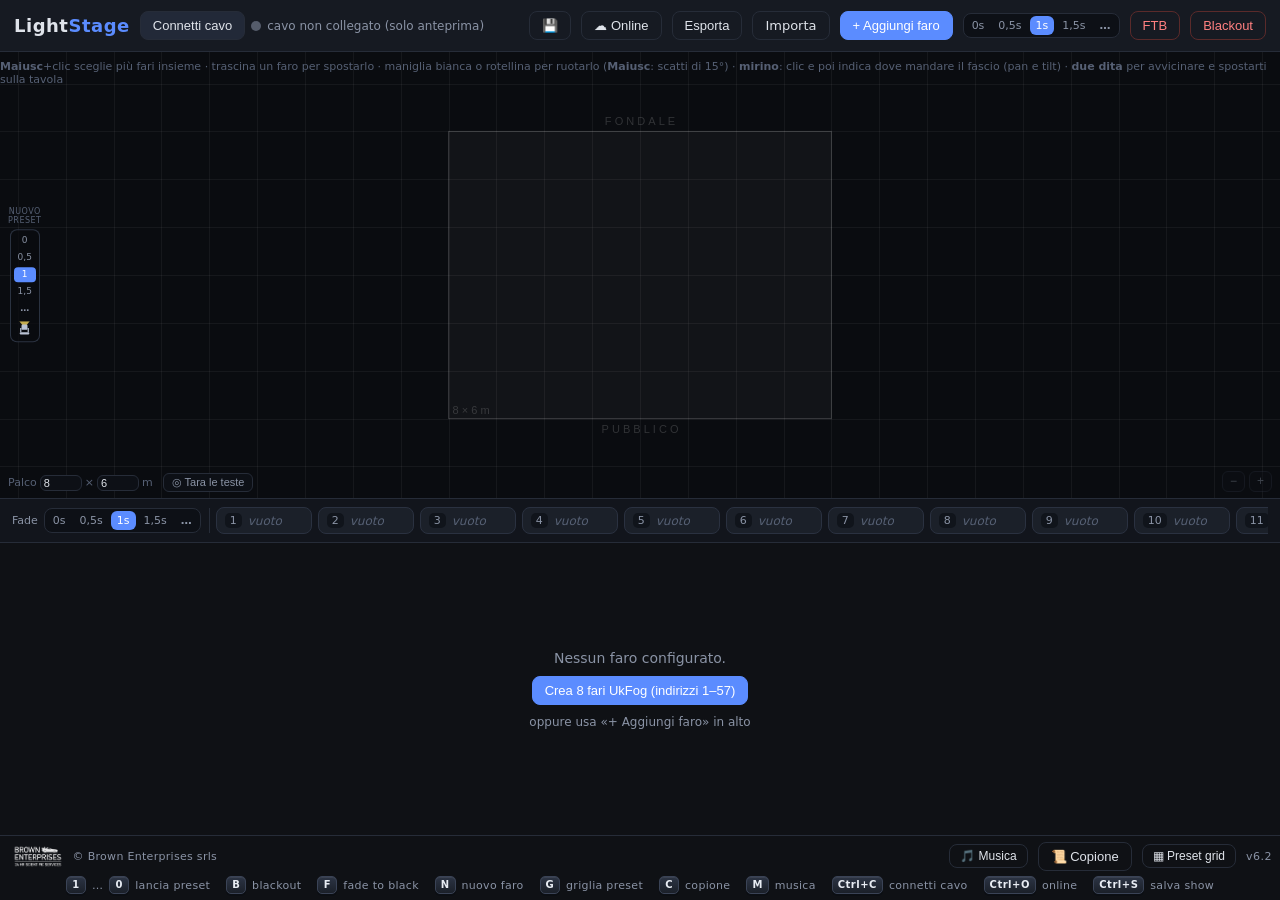
<file: index.html>
<!doctype html>
<html lang="it">
<head>
<meta charset="utf-8">
<title>LightStage</title>
<!-- il ?v= porta a un indirizzo diverso a ogni versione, così il browser
     non ripropone la pagina della versione precedente -->
<meta http-equiv="refresh" content="0; url=webapp/?v=6.2">
<meta http-equiv="cache-control" content="no-cache">
<link rel="canonical" href="webapp/">
<link rel="icon" href="data:image/svg+xml,%3Csvg xmlns='http://www.w3.org/2000/svg' viewBox='0 0 100 100'%3E%3Ctext y='0.9em' font-size='90'%3E%F0%9F%92%A1%3C/text%3E%3C/svg%3E">
</head>
<body style="background:#0f1115;color:#dfe3ea;font-family:sans-serif;display:flex;align-items:center;justify-content:center;height:100vh;margin:0">
<p>Apertura di LightStage&hellip; <a href="webapp/?v=6.2" style="color:#5b8cff">clicca qui se non succede niente</a>.</p>
<script>location.replace('webapp/?v=6.2');</script>
</body>
</html>
</file>
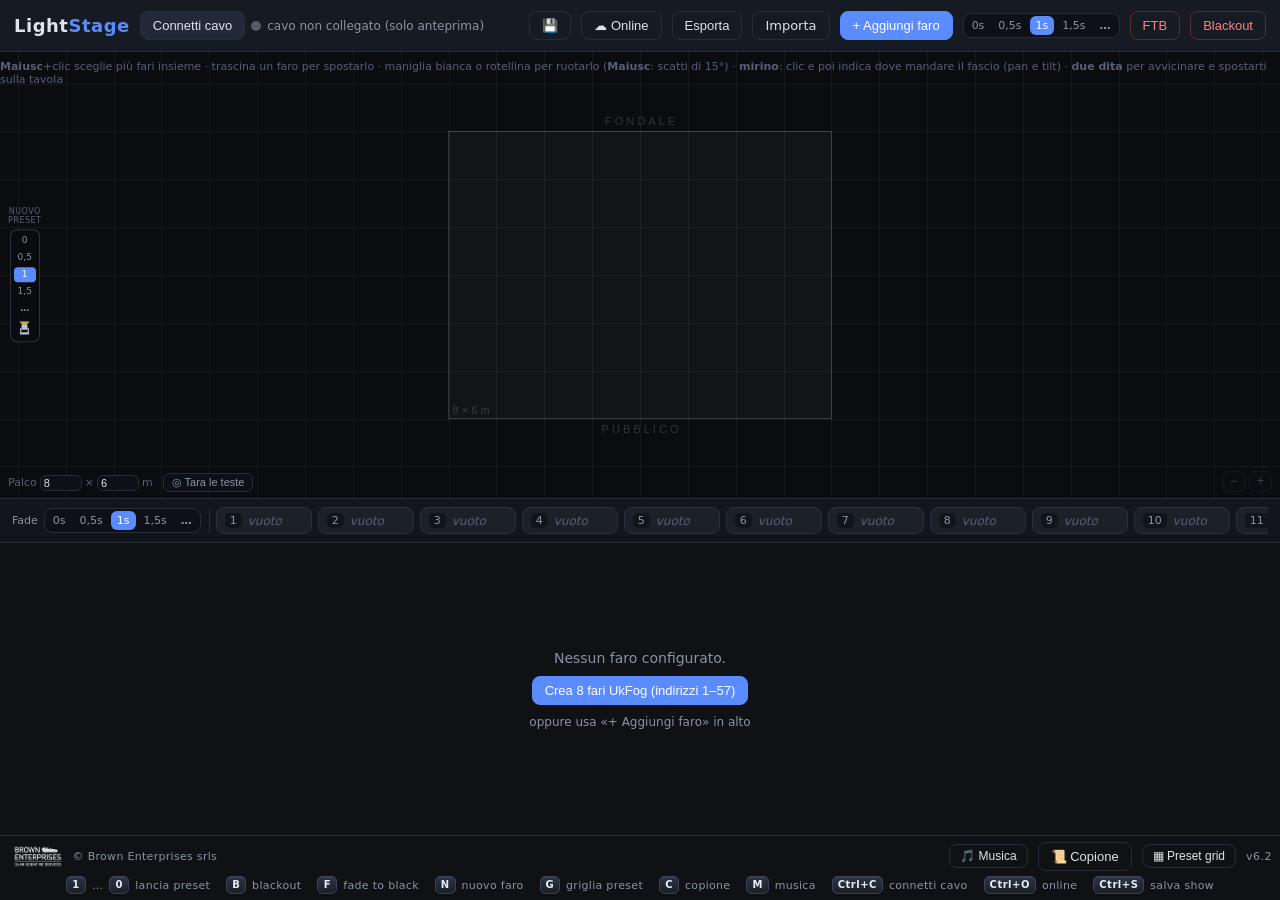
<file: webapp/index.html>
<!doctype html>
<html lang="it">
<head>
<meta charset="utf-8">
<title>LightStage</title>
<meta name="viewport" content="width=device-width, initial-scale=1">
<meta http-equiv="cache-control" content="no-cache">
<link rel="icon" href="data:image/svg+xml,%3Csvg xmlns='http://www.w3.org/2000/svg' viewBox='0 0 100 100'%3E%3Ctext y='0.9em' font-size='90'%3E%F0%9F%92%A1%3C/text%3E%3C/svg%3E">
<!-- il ?v= serve a non far riusare al browser i file della versione precedente -->
<link rel="stylesheet" href="../static/style.css?v=6.2">
</head>
<body>

<header id="topbar">
  <div class="brand">Light<span>Stage</span></div>
  <div class="dmx-box">
    <select id="port-select" class="hidden"></select>
    <button id="btn-refresh-ports" class="btn ghost hidden">&#8635;</button>
    <button id="btn-connect" class="btn">Connetti cavo</button>
    <span id="dmx-dot" class="status-dot"></span>
    <span id="dmx-label" class="dmx-label">cavo non collegato</span>
  </div>
  <div class="spacer"></div>
  <button id="btn-save" class="btn ghost" title="Salva il setup online (Cmd/Ctrl+S)">&#128190;</button>
  <button id="btn-cloud" class="btn ghost" title="Salva e carica gli show online con un codice">&#9729; Online</button>
  <button id="btn-export" class="btn ghost" title="Scarica fari e preset in un file da portare su un altro computer">Esporta</button>
  <label class="btn ghost" for="import-file" title="Carica un file esportato da un altro computer">Importa</label>
  <input id="import-file" type="file" accept="application/json,.json" hidden>
  <button id="btn-network" class="btn ghost hidden">&#128241; In rete</button>
  <button id="btn-add" class="btn primary">+ Aggiungi faro</button>
  <span id="ftb-time" class="fade-group" title="Durata della dissolvenza FTB">
    <button type="button" data-value="0">0s</button>
        <button type="button" data-value="0.5">0,5s</button>
    <button type="button" data-value="1" class="sel">1s</button>
    <button type="button" data-value="1.5">1,5s</button>
  </span>
  <button id="btn-ftb" class="btn danger-ghost js-ftb" title="Fade to black: spegne tutte le luci gradualmente (tasto F)">FTB</button>
  <button id="btn-blackout" class="btn danger-ghost js-blackout" title="Spegne tutto all'istante (tasto B)">Blackout</button>
</header>

<section id="stage-panel">
  <canvas id="stage"></canvas>
  <div id="stage-ctl" title="Impostazioni del prossimo preset che salvi">
    <span class="pc-lbl">nuovo<br>preset</span>
  </div>
  <div id="stage-geo">
    <label title="Misure vere del palco, in metri: da qui LightStage ricava di quanto inclinare le teste">Palco
      <input id="geo-w" type="number" min="1" max="60" step="0.5" value="8"><span>&times;</span><input id="geo-d" type="number" min="1" max="60" step="0.5" value="6"><span>m</span>
    </label>
    <button id="btn-tara" type="button" title="Taratura: punta le teste sui quattro angoli del palco e LightStage impara da sola dove sono, quanto sono alte e come girano">&#9678; Tara le teste</button>
  </div>
  <div id="tara-bar" class="hidden">
    <span id="tara-testo"></span>
    <button id="tara-salva" class="btn primary" type="button">Segna l&rsquo;angolo</button>
    <button id="tara-indietro" class="btn ghost hidden" type="button">Rifai il precedente</button>
    <button id="tara-esci" class="btn ghost" type="button">Annulla</button>
  </div>
  <div id="multi-hint" class="hidden"></div>
  <div id="stage-hint"><b>Maiusc</b>+clic sceglie pi&ugrave; fari insieme &middot; trascina un faro per spostarlo &middot; maniglia bianca o rotellina per ruotarlo (<b>Maiusc</b>: scatti di 15&deg;) &middot; <b>mirino</b>: clic e poi indica dove mandare il fascio (pan e tilt) &middot; <b>due dita</b> per avvicinare e spostarti sulla tavola</div>
  <div id="stage-zoom" title="Due dita sul trackpad avvicinano la tavola, trascinare il fondo la sposta; «tutto» inquadra palco e fari insieme">
    <button id="zoom-out" type="button" title="Allontana">&minus;</button>
    <span id="zoom-val">100%</span>
    <button id="zoom-in" type="button" title="Avvicina">+</button>
    <button id="zoom-reset" type="button" title="Torna a vedere tutto il palco">tutto</button>
  </div>
</section>

<section id="presets-bar">
  <div class="fade-box">
    Fade
    <span id="preset-fade" class="fade-group"
          title="Dissolvenza tra un preset e l'altro (riclicca per toglierla)">
      <button type="button" data-value="0">0s</button>
        <button type="button" data-value="0.5">0,5s</button>
      <button type="button" data-value="1" class="sel">1s</button>
      <button type="button" data-value="1.5">1,5s</button>
    </span>
  </div>
  <div id="presets-slots"></div>
</section>

<section id="faders-panel">
  <div id="fixtures-row"></div>
  <div id="empty-state" class="hidden">
    <p>Nessun faro configurato.</p>
    <button id="btn-setup8" class="btn primary">Crea 8 fari UkFog (indirizzi 1&ndash;57)</button>
    <p class="small">oppure usa &laquo;+ Aggiungi faro&raquo; in alto</p>
  </div>
</section>

<footer id="credits">
  <div class="credits-left">
    <a href="https://www.brownenterprises.it/" target="_blank" rel="noopener"
       title="Vai al sito di Brown Enterprises srls">
      <img src="../static/logo/brown-enterprises-bianco.png" alt="Brown Enterprises srls" onerror="this.style.display='none'">
      <span>&copy; Brown Enterprises srls</span>
    </a>
  </div>
  <div class="credits-keys">
    <span class="key-item"><kbd>1</kbd>&hellip;<kbd>0</kbd><em>lancia preset</em></span>
    <span class="key-item"><kbd>B</kbd><em>blackout</em></span>
    <span class="key-item"><kbd>F</kbd><em>fade to black</em></span>
    <span class="key-item"><kbd>N</kbd><em>nuovo faro</em></span>
    <span class="key-item"><kbd>G</kbd><em>griglia preset</em></span>
    <span class="key-item"><kbd>C</kbd><em>copione</em></span>
    <span class="key-item"><kbd class="mod">&#8984;C</kbd><em>connetti cavo</em></span>
    <span class="key-item"><kbd class="mod">&#8984;O</kbd><em>online</em></span>
    <span class="key-item"><kbd class="mod">&#8984;S</kbd><em>salva show</em></span>
  </div>
  <div class="credits-right">
    <button id="btn-copione" class="btn ghost" title="Copione con PDF e timeline (tasto C)">&#128220; Copione</button>
    <button id="btn-grid" class="btn ghost" title="Tutti i 100 preset con anteprima (tasto G)">&#9638; Preset grid</button>
    <span id="app-version"></span>
  </div>
</footer>

<!-- schermata: griglia dei preset -->
<section id="preset-grid" class="hidden">
  <header>
    <h2>Preset grid</h2>
    <button id="btn-loop" class="btn ghost" title="Manda in onda a ripetizione le scene di un intervallo">&#128257; Loop</button>
    <div class="spacer"></div>
    <div class="fade-box">
      Preset
      <span id="preset-fade-grid" class="fade-group"
            title="Dissolvenza tra un preset e l'altro (riclicca per toglierla)">
        <button type="button" data-value="0">0s</button>
        <button type="button" data-value="0.5">0,5s</button>
        <button type="button" data-value="1" class="sel">1s</button>
        <button type="button" data-value="1.5">1,5s</button>
      </span>
    </div>
    <div class="fade-box">
      FTB
      <span id="ftb-time-grid" class="fade-group" title="Durata della dissolvenza FTB">
      <button type="button" data-value="0">0s</button>
        <button type="button" data-value="0.5">0,5s</button>
      <button type="button" data-value="1" class="sel">1s</button>
        <button type="button" data-value="1.5">1,5s</button>
      </span>
    </div>
    <button class="btn danger-ghost js-ftb" title="Fade to black: spegne tutte le luci gradualmente (tasto F)">FTB</button>
    <button class="btn danger-ghost js-blackout" title="Spegne tutto all'istante (tasto B)">Blackout</button>
    <button id="btn-grid-close" class="btn">Chiudi</button>
  </header>
  <div id="preset-grid-cells"></div>
  <footer id="grid-legend">
    <span><i class="dot live"></i>in onda</span>
    <span><i class="dot armed"></i>preparato</span>
    <span><i class="dot held"></i>in onda, luci gi&ugrave;</span>
    <span class="key-item"><kbd>clic</kbd><em>prepara il preset</em></span>
    <span class="key-item key-space"><kbd>spazio</kbd><em>manda in onda</em></span>
    <span class="key-item"><kbd>clic</kbd><em>su uno vuoto: salva le luci attuali</em></span>
    <span class="key-item"><kbd>&#128190;</kbd><em>sovrascrivi</em></span>
    <span class="key-item"><kbd>&#10005;</kbd><em>svuota</em></span>
    <span class="key-item"><kbd>&#9201;</kbd><em>tempo in onda</em></span>
    <span class="key-item"><kbd>B</kbd><em>blackout</em></span>
    <span class="key-item"><kbd>F</kbd><em>fade to black</em></span>
    <span class="key-item"><kbd>Esc</kbd><em>chiudi</em></span>
    <button class="btn go-touch js-go" title="Manda in onda il preset pronto">&#9654; GO</button>
    <span class="foot-nav">
      <button id="btn-grid-to-main" class="btn ghost" title="Torna ai fader e all'anteprima del palco">&#8592; Principale</button>
      <button id="btn-grid-to-copione" class="btn ghost" title="Copione con PDF e timeline (tasto C)">&#128220; Copione</button>
      <span id="app-version-grid"></span>
    </span>
  </footer>
</section>

<!-- schermata: copione con PDF e timeline -->
<section id="copione" class="hidden">
  <header>
    <h2>Copione</h2>
    <select id="copione-select" title="Progetto"></select>
    <button id="btn-copione-new" class="btn ghost">+ Progetto</button>
    <button id="btn-copione-rename" class="btn ghost" title="Rinomina il progetto">&#9998;</button>
    <button id="btn-copione-del" class="btn ghost" title="Elimina il progetto">&#10005;</button>
    <label class="btn ghost" for="copione-pdf" title="Carica il PDF del copione">&#128196; PDF</label>
    <input id="copione-pdf" type="file" accept="application/pdf" hidden>
    <div class="spacer"></div>
    <div class="fade-box">
      Preset
      <span id="preset-fade-copione" class="fade-group"
            title="Dissolvenza tra un preset e l'altro (riclicca per toglierla)">
        <button type="button" data-value="0">0s</button>
        <button type="button" data-value="0.5">0,5s</button>
        <button type="button" data-value="1" class="sel">1s</button>
        <button type="button" data-value="1.5">1,5s</button>
      </span>
    </div>
    <div class="fade-box">
      FTB
      <span id="ftb-time-copione" class="fade-group" title="Durata della dissolvenza FTB">
        <button type="button" data-value="0">0s</button>
        <button type="button" data-value="0.5">0,5s</button>
        <button type="button" data-value="1" class="sel">1s</button>
        <button type="button" data-value="1.5">1,5s</button>
      </span>
    </div>
    <button class="btn danger-ghost js-ftb" title="Fade to black: spegne tutte le luci gradualmente (tasto F)">FTB</button>
    <button class="btn danger-ghost js-blackout" title="Spegne tutto all'istante (tasto B)">Blackout</button>
    <button id="btn-copione-close" class="btn">Chiudi</button>
  </header>

  <div id="copione-scroll">
    <div id="copione-inner">
      <div id="copione-timeline" title="Clic sulla linea per inserire un preset">
        <div class="tl-line"></div>
        <div id="copione-cues"></div>
      </div>
      <div id="copione-pages">
        <div id="copione-vuoto" class="small">
          Nessun PDF caricato. Usa <b>&#128196; PDF</b> qui sopra per aprire il copione.
        </div>
      </div>
    </div>
  </div>

  <footer id="copione-foot">
    <div class="cue-box live" id="copione-live-box">
      <canvas class="cue-thumb" id="copione-live-thumb"></canvas>
      <div class="cue-txt"><span class="lbl" id="copione-live-label">IN ONDA</span><span id="copione-live-name">&mdash;</span></div>
    </div>
    <div class="cue-box armed hidden" id="copione-armed-box">
      <canvas class="cue-thumb" id="copione-armed-thumb"></canvas>
      <div class="cue-txt"><span class="lbl">PRONTO</span><span id="copione-armed-name"></span></div>
    </div>
    <div class="spacer"></div>
    <span class="key-item"><kbd>clic</kbd><em>sulla linea: inserisci preset</em></span>
    <span class="key-item"><kbd>clic</kbd><em>su un preset: prepara</em></span>
    <span class="key-item"><kbd>trascina</kbd><em>sposta il preset</em></span>
    <span class="key-item key-space"><kbd>spazio</kbd><em>manda in onda</em></span>
    <span class="key-item"><kbd>B</kbd><em>blackout</em></span>
    <span class="key-item"><kbd>F</kbd><em>fade to black</em></span>
    <span class="key-item"><kbd>Esc</kbd><em>chiudi</em></span>
    <button class="btn go-touch js-go" title="Manda in onda il preset pronto">&#9654; GO</button>
    <span class="foot-nav">
      <button id="btn-copione-to-main" class="btn ghost" title="Torna ai fader e all'anteprima del palco">&#8592; Principale</button>
      <button id="btn-copione-to-grid" class="btn ghost" title="Tutti i 100 preset con anteprima (tasto G)">&#9638; Preset grid</button>
      <span id="app-version-copione"></span>
    </span>
  </footer>
</section>

<!-- modale: scelta del preset da inserire nel copione -->
<div id="modal-pick" class="modal hidden">
  <div class="modal-card">
    <h2>Quale preset?</h2>
    <p class="small">Scegli il preset da inserire in questo punto del copione.</p>
    <div id="pick-list"></div>
    <div class="modal-actions">
      <button class="btn ghost modal-close">Annulla</button>
    </div>
  </div>
</div>

<!-- modale: duplica un preset in un altro spazio -->
<!-- modale: esito della taratura sui quattro angoli -->
<div id="modal-tara" class="modal hidden">
  <div class="modal-card wide">
    <h2>Taratura del palco</h2>
    <p class="small" id="tara-intro"></p>
    <div id="tara-esiti"></div>
    <div class="modal-actions">
      <button class="btn ghost modal-close" type="button">Annulla</button>
      <button id="tara-rifai" class="btn ghost" type="button">Rifai la taratura</button>
      <button id="tara-applica" class="btn primary" type="button">Applica</button>
    </div>
  </div>
</div>

<div id="modal-dup" class="modal hidden">
  <div class="modal-card">
    <h2>Duplica preset</h2>
    <p class="small" id="dup-from"></p>
    <label>Nome della copia
      <input id="dup-name" type="text" maxlength="24">
    </label>
    <label>In quale spazio
      <input id="dup-slot" type="number" min="1" max="100">
    </label>
    <p class="small" id="dup-warn"></p>
    <div class="modal-actions">
      <button class="btn ghost modal-close">Annulla</button>
      <button id="btn-dup-confirm" class="btn primary">Duplica</button>
    </div>
  </div>
</div>

<!-- modale: aggiungi faro -->
<div id="modal-add" class="modal hidden">
  <div class="modal-card">
    <h2>Nuovo faro</h2>
    <label>Nome
      <input id="add-name" type="text" maxlength="24">
    </label>
    <label>Indirizzo DMX
      <input id="add-address" type="number" min="1" max="505">
    </label>
    <label>Numero di canali
      <select id="add-count">
        <option value="1">1 canale (solo dimmer)</option>
        <option value="8">8 canali</option>
        <option value="16">16 canali</option>
      </select>
    </label>
    <label>Canali
      <select id="add-copy"></select>
    </label>
    <div id="add-channels-box" class="hidden">
      <p class="small">Imposta i canali del nuovo set:</p>
      <div id="add-channels-rows"></div>
    </div>
    <div class="modal-actions">
      <button class="btn ghost modal-close">Annulla</button>
      <button id="btn-add-confirm" class="btn primary">Aggiungi</button>
    </div>
  </div>
</div>

<!-- modale: configurazione canali -->
<div id="modal-channels" class="modal hidden">
  <div class="modal-card">
    <h2 id="channels-title">Canali</h2>
    <p class="small">Nomi e ruoli dei canali di questo faro. Il ruolo serve
    all'anteprima per il colore del fascio e al selettore colore per sapere
    quali fader pilotare; l'uscita DMX non cambia.</p>
    <div id="channels-rows"></div>
    <div class="modal-actions">
      <button class="btn ghost modal-close">Annulla</button>
      <button id="btn-channels-save-all" class="btn ghost">Salva per tutti i fari</button>
      <button id="btn-channels-save" class="btn primary">Salva per questo faro</button>
    </div>
  </div>
</div>

<!-- modale: show online via foglio Google -->
<div id="modal-cloud" class="modal hidden">
  <div class="modal-card">
    <h2>Show online (foglio Google)</h2>
    <p class="small">Salva lo show su un tuo foglio Google e ricaricalo
    ovunque con un codice. Serve una configurazione una tantum:
    <a href="https://github.com/fosforoscienza/Lightstage/blob/claude/ukfog-light-control-software-bcle44/webapp/apps-script/ISTRUZIONI.md"
       target="_blank" rel="noopener" style="color:#5b8cff">istruzioni (5 minuti)</a>.</p>
    <label>URL dello script (finisce con /exec)
      <input id="cloud-url" type="text" placeholder="https://script.google.com/macros/s/.../exec">
    </label>
    <label>Nome del salvataggio (vuoto = codice automatico)
      <input id="cloud-name" type="text" placeholder="es. concerto sagra 2026" maxlength="40">
    </label>
    <div class="modal-actions" style="justify-content:flex-start">
      <button id="btn-cloud-save" class="btn primary">Salva online</button>
    </div>
    <hr style="border:none;border-top:1px solid #262c38">
    <div class="modal-actions" style="justify-content:flex-start">
      <button id="btn-cloud-list" class="btn ghost">&#128203; Elenco salvataggi</button>
    </div>
    <div id="cloud-list" class="hidden"></div>
    <label>Carica da nome o codice
      <input id="cloud-code" type="text" placeholder="concerto sagra 2026 oppure K7TQ-M2XP" maxlength="40">
    </label>
    <div class="modal-actions">
      <button class="btn ghost modal-close">Chiudi</button>
      <button id="btn-cloud-load" class="btn primary">Carica</button>
    </div>
  </div>
</div>

<script src="local-backend.js?v=6.2"></script>
<script src="../static/app.js?v=6.2"></script>
<script src="../static/copione.js?v=6.2"></script>
<script src="../static/audio.js?v=6.2"></script>
</body>
</html>
</file>
<file: static/style.css>
* { box-sizing: border-box; margin: 0; padding: 0; }

:root {
  --bg: #0f1115;
  --panel: #161a22;
  --panel-2: #12151c;
  --border: #262c38;
  --text: #dfe3ea;
  --text-dim: #8a93a5;
  --accent: #5b8cff;
  --danger: #ff5252;
  --held: #e6b83e;   /* in onda ma con le luci giù */
}

html, body {
  height: 100%;
  background: var(--bg);
  color: var(--text);
  font-family: "Segoe UI", system-ui, -apple-system, sans-serif;
  font-size: 14px;
  overflow: hidden;
}

body {
  display: flex;
  flex-direction: column;
  touch-action: manipulation;   /* niente zoom col doppio tocco durante lo show */
  -webkit-text-size-adjust: 100%;
}

.hidden { display: none !important; }
.small { font-size: 12px; color: var(--text-dim); }
.small.warn { color: #e0b341; }

/* ---------------------------------------------------------------- topbar */
#topbar {
  display: flex;
  align-items: center;
  gap: 10px;
  height: 52px;
  padding: 0 14px;
  background: var(--panel);
  border-bottom: 1px solid var(--border);
  flex: 0 0 auto;
}
.brand { font-size: 18px; font-weight: 700; letter-spacing: 0.5px; }
.brand span { color: var(--accent); }
.spacer { flex: 1; }

.btn {
  background: #222938;
  border: 1px solid var(--border);
  color: var(--text);
  padding: 6px 12px;
  border-radius: 8px;
  cursor: pointer;
  font-size: 13px;
  white-space: nowrap;
}
.btn:hover { background: #2a3245; }
.btn.primary { background: var(--accent); border-color: var(--accent); color: #fff; }
.btn.primary:hover { background: #6d99ff; }
.btn.ghost { background: transparent; }
.btn.ghost:hover { background: #222938; }
.btn.danger-ghost { background: transparent; border-color: #5a2a2a; color: #ff8080; }
.btn.danger-ghost:hover { background: #3a1d1d; }
.btn.danger-ghost.on {
  background: var(--danger);
  border-color: var(--danger);
  color: #fff;
  animation: blink 1s steps(2) infinite;
}
@keyframes blink { 50% { opacity: 0.6; } }

.fade-group {
  display: inline-flex;
  gap: 2px;
  background: #0d1016;
  border: 1px solid var(--border);
  border-radius: 8px;
  padding: 2px;
}
.fade-group button {
  background: transparent;
  border: none;
  color: var(--text-dim);
  font: inherit;
  font-size: 11px;
  padding: 3px 6px;
  border-radius: 6px;
  cursor: pointer;
}
.fade-group button:hover { background: #222938; color: var(--text); }
.fade-group button.sel {
  background: var(--accent);
  color: #fff;
}

.dmx-box { display: flex; align-items: center; gap: 6px; }
.dmx-box select {
  background: #0d1016;
  color: var(--text);
  border: 1px solid var(--border);
  border-radius: 8px;
  padding: 6px 8px;
  max-width: 240px;
  font-size: 12px;
}
.status-dot {
  width: 10px; height: 10px;
  border-radius: 50%;
  background: #555c6b;
  display: inline-block;
}
.status-dot.ok { background: #4cd964; box-shadow: 0 0 8px #4cd964; }
.status-dot.err { background: var(--danger); box-shadow: 0 0 8px var(--danger); }
.dmx-label { font-size: 12px; color: var(--text-dim); max-width: 260px;
  overflow: hidden; text-overflow: ellipsis; white-space: nowrap; }

/* ----------------------------------------------------------------- palco */
#stage-panel {
  position: relative;
  flex: 1 1 auto;
  min-height: 180px;
  background: #0a0c10;
}
#stage {
  position: absolute;
  inset: 0;
  width: 100%;
  height: 100%;
  display: block;
  touch-action: none;   /* su iPad trascinare un faro non fa scorrere la pagina */
}
#stage-hint {
  position: absolute;
  right: 10px; top: 8px;
  font-size: 11px;
  color: #566074;
  pointer-events: none;
}
/* quanto è avvicinata la mappa: i pulsanti ci sono sempre, la percentuale e
   il "tutto" compaiono solo quando c'è qualcosa a cui tornare */
#stage-zoom {
  position: absolute;
  right: 8px; bottom: 6px;
  display: flex;
  align-items: center;
  gap: 4px;
  font-size: 11px;
  color: #566074;
  z-index: 2;
  opacity: 0.4;
  transition: opacity 0.15s;
}
#stage-panel:hover #stage-zoom,
#stage-zoom.vicino { opacity: 1; }
#stage-zoom button {
  background: #0d1016;
  border: 1px solid var(--border);
  color: var(--text-dim);
  border-radius: 6px;
  padding: 1px 7px;
  font-size: 12px;
  line-height: 1.4;
  cursor: pointer;
}
#stage-zoom button:hover { border-color: var(--accent); color: var(--text); }
#zoom-val {
  min-width: 34px;
  text-align: center;
  font-variant-numeric: tabular-nums;
}
#zoom-val, #zoom-reset { display: none; }
#stage-zoom.vicino #zoom-val { display: inline-block; }
#stage-zoom.vicino #zoom-reset { display: inline-block; }
/* misure vere del palco: da qui esce il tilt delle teste */
#stage-geo {
  position: absolute;
  left: 8px; bottom: 6px;
  display: flex;
  align-items: center;
  gap: 10px;
  font-size: 11px;
  color: #566074;
  z-index: 2;
}
#stage-geo label { display: flex; align-items: center; gap: 3px; }
#stage-geo input, #stage-geo select {
  background: #0d1016;
  border: 1px solid var(--border);
  color: var(--text);
  border-radius: 6px;
  padding: 1px 3px;
  font-size: 11px;
}
#stage-geo input { width: 42px; }
#stage-geo button {
  background: #0d1016;
  border: 1px solid var(--border);
  color: var(--text-dim);
  border-radius: 6px;
  padding: 2px 8px;
  font-size: 11px;
  cursor: pointer;
}
#stage-geo button:hover { border-color: var(--accent); color: var(--text); }

/* la guida passo passo mentre si tarano le teste sui quattro angoli */
#tara-bar {
  position: absolute;
  left: 50%; top: 26px;
  transform: translateX(-50%);
  display: flex;
  align-items: center;
  gap: 8px;
  padding: 7px 12px;
  border-radius: 10px;
  background: rgba(16, 20, 27, 0.95);
  border: 1px solid var(--held);
  color: #cfd8ea;
  font-size: 12px;
  white-space: nowrap;
  z-index: 5;
}
#tara-bar .btn { padding: 5px 10px; font-size: 12px; }
#tara-bar.hidden { display: none; }

.modal-card.wide { width: 520px; }
.tara-riga {
  flex-direction: row !important;
  align-items: flex-start;
  gap: 8px;
  font-size: 12px;
  color: var(--text);
  line-height: 1.45;
  padding: 5px 0;
  border-bottom: 1px solid var(--border);
}
.tara-riga input { margin-top: 2px; flex: 0 0 auto; }
.tara-riga.male { color: var(--held); }
#stage-geo input::-webkit-outer-spin-button,
#stage-geo input::-webkit-inner-spin-button { margin-left: 0; }

/* quanti fari si stanno muovendo insieme */
#multi-hint {
  position: absolute;
  left: 50%;
  top: 30px;   /* sotto la riga dei suggerimenti */
  transform: translateX(-50%);
  padding: 3px 10px;
  border-radius: 8px;
  background: rgba(16, 20, 27, 0.9);
  border: 1px solid var(--accent);
  color: #cfd8ea;
  font-size: 11px;
  white-space: nowrap;
  pointer-events: none;
  z-index: 3;
}
#multi-hint.warn { border-color: var(--held); color: var(--held); }

/* --------------------------------------------------------------- preset */
#presets-bar {
  display: flex;
  align-items: center;
  gap: 6px;
  padding: 8px 12px;
  background: var(--panel-2);
  border-top: 1px solid var(--border);
  border-bottom: 1px solid var(--border);
  flex: 0 0 auto;
}
.fade-box {
  display: flex;
  align-items: center;
  gap: 6px;
  font-size: 11px;
  color: var(--text-dim);
  flex: 0 0 auto;
  padding-right: 8px;
  border-right: 1px solid var(--border);
}
#presets-slots {
  display: flex;
  gap: 6px;
  overflow-x: auto;
  flex: 1;
}
.preset {
  display: flex;
  align-items: center;
  gap: 6px;
  padding: 5px 8px;
  background: #1b2029;
  border: 1px solid #2a3140;
  border-radius: 8px;
  cursor: pointer;
  user-select: none;
  min-width: 96px;
  flex: 0 0 auto;
}
.preset:hover { background: #232a37; }
.preset .num {
  font-size: 11px;
  color: var(--text-dim);
  background: #10141b;
  border-radius: 5px;
  padding: 1px 5px;
}
.preset .pname {
  font-size: 12px;
  max-width: 110px;
  overflow: hidden; text-overflow: ellipsis; white-space: nowrap;
}
.preset.empty .pname { color: #566074; font-style: italic; }
.preset.active { border-color: var(--accent); box-shadow: 0 0 0 1px var(--accent); }
.preset.held {
  border-color: var(--held);
  box-shadow: 0 0 0 1px var(--held);
  animation: heldBlink 1.1s steps(2, end) infinite;
}
.preset .p-actions { display: none; gap: 2px; }
.preset:hover .p-actions { display: flex; }
.preset .p-actions button {
  background: none; border: none; cursor: pointer;
  color: var(--text-dim); font-size: 12px; padding: 1px 3px; border-radius: 4px;
}
.preset .p-actions button:hover { color: #fff; background: #333c4d; }

/* ---------------------------------------------------------------- fader */
#faders-panel {
  flex: 0 0 292px;
  background: var(--bg);
  overflow-x: auto;
  overflow-y: hidden;
}
#fixtures-row {
  display: flex;
  gap: 10px;
  padding: 10px 12px;
  height: 100%;
}
#empty-state {
  height: 100%;
  display: flex;
  flex-direction: column;
  align-items: center;
  justify-content: center;
  gap: 10px;
  color: var(--text-dim);
}

.fixture-card {
  background: var(--panel);
  border: 1px solid var(--border);
  border-radius: 12px;
  padding: 8px;
  flex: 0 0 auto;
  display: flex;
  flex-direction: column;
}
.fixture-card.selected { border-color: var(--accent); box-shadow: 0 0 0 1px var(--accent); }
/* il faro principale, quello con le maniglie sulla mappa */
.fixture-card.selected.primary { box-shadow: 0 0 0 1px var(--accent), 0 0 10px rgba(91, 140, 255, 0.35); }

.card-head {
  display: flex;
  align-items: center;
  gap: 6px;
  padding-bottom: 6px;
}
.card-head .swatch {
  width: 16px; height: 16px;
  border-radius: 50%;
  background: #000;
  border: 1px solid var(--border);
  flex: 0 0 auto;
}
.card-head .color-pick {
  width: 24px;
  height: 22px;
  padding: 0;
  border: 1px solid var(--border);
  border-radius: 6px;
  background: transparent;
  cursor: pointer;
  flex: 0 0 auto;
}
.card-head .color-pick::-webkit-color-swatch-wrapper { padding: 2px; }
.card-head .color-pick::-webkit-color-swatch { border: none; border-radius: 4px; }
.card-head .color-pick::-moz-color-swatch { border: none; border-radius: 4px; }
.card-head input.name {
  background: transparent;
  border: 1px solid transparent;
  color: var(--text);
  font-size: 13px;
  font-weight: 600;
  width: 88px;
  min-width: 40px;
  flex: 1 1 auto;
  border-radius: 6px;
  padding: 2px 4px;
}
.card-head input.name:hover, .card-head input.name:focus {
  border-color: var(--border); background: #0d1016; outline: none;
}
.card-head .addr {
  font-size: 11px;
  color: var(--text-dim);
  display: flex; align-items: center; gap: 3px;
}
.card-head .addr input {
  width: 48px;
  background: #0d1016;
  border: 1px solid var(--border);
  color: var(--text);
  border-radius: 6px;
  padding: 2px 4px;
  font-size: 12px;
}
.card-head .addr input.overlap { border-color: var(--danger); color: var(--danger); }
/* altezza da terra della testa mobile: non si scrive, la dice la taratura */
.card-head .hgt {
  font-size: 11px;
  color: var(--text-dim);
  white-space: nowrap;
  font-variant-numeric: tabular-nums;
}
.card-head .hgt.stimata { opacity: 0.5; font-style: italic; }
.card-head .del, .card-head .cfg {
  background: none; border: none;
  color: var(--text-dim);
  cursor: pointer;
  font-size: 13px;
  padding: 2px 5px;
  border-radius: 5px;
}
.card-head .del:hover { color: var(--danger); background: #2a1a1a; }
.card-head .cfg:hover { color: var(--text); background: #222938; }
/* il verso del movimento: acceso quando gira al contrario del solito */
.card-head .cfg.verso { font-size: 14px; padding: 2px 4px; }
.card-head .cfg.verso.invertito { color: var(--accent); }

.faders { display: flex; gap: 5px; flex: 1; }
.fader-col {
  display: flex;
  flex-direction: column;
  align-items: center;
  width: 32px;
}
.fader-col .val {
  font-size: 10px;
  font-family: Consolas, monospace;
  color: var(--text-dim);
  height: 15px;
}
.fader {
  position: relative;
  width: 30px;
  flex: 1;
  min-height: 120px;
}
.fader input[type=range] {
  -webkit-appearance: none;
  appearance: none;
  position: absolute;
  width: var(--flen, 150px);
  height: 30px;
  left: 50%;
  top: 50%;
  transform: translate(-50%, -50%) rotate(-90deg);
  background: transparent;
  cursor: pointer;
}
.fader input[type=range]::-webkit-slider-runnable-track {
  height: 6px;
  border-radius: 3px;
  background: linear-gradient(to right, var(--accent-c, #8a93a5) 0%,
    var(--accent-c, #8a93a5) var(--fill, 0%), #262c38 var(--fill, 0%));
}
.fader input[type=range]::-moz-range-track {
  height: 6px; border-radius: 3px; background: #262c38;
}
.fader input[type=range]::-moz-range-progress {
  height: 6px; border-radius: 3px; background: var(--accent-c, #8a93a5);
}
.fader input[type=range]::-webkit-slider-thumb {
  -webkit-appearance: none;
  width: 14px; height: 26px;
  margin-top: -10px;
  border-radius: 4px;
  background: #e8ecf3;
  border: 1px solid #10141b;
  box-shadow: 0 0 4px rgba(0,0,0,0.6);
}
.fader input[type=range]::-moz-range-thumb {
  width: 14px; height: 26px;
  border-radius: 4px;
  background: #e8ecf3;
  border: 1px solid #10141b;
}
.fader-col .ch-label {
  font-size: 9px;
  color: var(--text-dim);
  height: 52px;
  writing-mode: vertical-rl;
  transform: rotate(180deg);
  overflow: hidden;
  text-align: left;
  padding-top: 2px;
}

/* --------------------------------------------------------------- crediti */
#credits {
  flex: 0 0 auto;
  display: flex;
  align-items: center;
  padding: 5px 8px 6px;
  border-top: 1px solid var(--border);
  background: var(--bg);
  font-size: 11px;
  color: var(--text-dim);
  letter-spacing: 0.3px;
}
#credits img { height: 26px; opacity: 0.9; }
.credits-left {
  flex: 1 1 auto;
  min-width: 0;
  overflow: hidden;
  display: flex;
  align-items: center;
}
.credits-left a {
  display: inline-flex;
  align-items: center;
  gap: 8px;
  color: inherit;
  text-decoration: none;
  border-radius: 6px;
  padding: 2px 4px;
}
.credits-left a:hover {
  color: var(--text);
  background: #1a1f28;
}
.credits-left a:hover img { opacity: 1; }
/* la legenda non deve mai spingere fuori dallo schermo i pulsanti a destra:
   quando lo spazio non basta va a capo su una riga tutta sua */
.credits-keys {
  flex: 0 1 auto;
  min-width: 0;
  display: flex;
  align-items: center;
  gap: 16px;
  white-space: nowrap;
}
@media (max-width: 1500px) {
  #credits { flex-wrap: wrap; }
  .credits-keys {
    order: 3;
    flex: 1 1 100%;
    flex-wrap: wrap;
    justify-content: center;
    row-gap: 5px;
    margin-top: 5px;
  }
}
.credits-right {
  flex: 1 0 auto;
  display: flex;
  align-items: center;
  justify-content: flex-end;
  gap: 10px;
  font-variant-numeric: tabular-nums;
  letter-spacing: 0.5px;
}
#btn-grid { font-size: 12px; padding: 4px 10px; }

/* ------------------------------------------------------- griglia preset */
#preset-grid {
  position: fixed;
  inset: 0;
  z-index: 80;
  background: var(--bg);
  display: flex;
  flex-direction: column;
}
#preset-grid header {
  display: flex;
  align-items: center;
  gap: 12px;
  padding: 10px 16px;
  border-bottom: 1px solid var(--border);
  background: var(--panel);
  flex: 0 0 auto;
}
#preset-grid header h2 { font-size: 16px; }
#preset-grid header .fade-box { border-right: none; padding-right: 0; }
#preset-grid-cells {
  flex: 1;
  overflow-y: auto;
  display: grid;
  grid-template-columns: repeat(5, 1fr);
  gap: 10px;
  padding: 12px 16px 20px;
  align-content: start;
}
.grid-cell {
  background: var(--panel);
  border: 1px solid var(--border);
  border-radius: 10px;
  padding: 6px;
  cursor: pointer;
  display: flex;
  flex-direction: column;
  gap: 5px;
  position: relative;
}
.grid-cell:hover { border-color: var(--accent); background: #1b2230; }
.grid-cell.empty { opacity: 0.55; }
/* verde = in onda, rosso lampeggiante = preparato (parte con la barra) */
.grid-cell.live {
  border-color: #4cd964;
  box-shadow: 0 0 0 1px #4cd964, 0 0 12px rgba(76, 217, 100, 0.35);
}
.grid-cell.armed {
  border-color: var(--danger);
  box-shadow: 0 0 0 1px var(--danger), 0 0 12px rgba(255, 82, 82, 0.4);
  animation: armedBlink 0.9s steps(2, end) infinite;
}
@keyframes armedBlink { 50% { border-color: #5a2a2a; box-shadow: none; } }
/* in onda ma con le luci giù (FTB o blackout): giallo lampeggiante e
   anteprima quasi spenta, per ricordare qual è la scena caricata */
.grid-cell.held {
  border-color: var(--held);
  box-shadow: 0 0 0 1px var(--held), 0 0 12px rgba(230, 184, 62, 0.35);
  animation: heldBlink 1.1s steps(2, end) infinite;
}
@keyframes heldBlink { 50% { border-color: #4a3c17; box-shadow: none; } }
.grid-cell.held canvas { filter: brightness(0.22) saturate(0.6); }
.grid-cell.held .cell-badge { background: var(--held); color: #221a05; }
/* stesso preset, ma la scena è stata ritoccata a mano: c'è da salvare */
.grid-cell.dirty { border-style: dashed; }
.grid-cell.dirty .cell-badge { background: #7a8496; color: #fff; }
.preset.dirty { border-style: dashed; }
.cue-box.dirty { border-style: dashed; }
.cue-box.dirty .lbl { color: #aab3c4; }
.grid-cell .cell-badge {
  position: absolute;
  top: 8px;
  left: 42px;   /* a destra dei comandi del fade */
  font-size: 9px;
  font-weight: 700;
  letter-spacing: 0.5px;
  border-radius: 4px;
  padding: 1px 5px;
  color: #0b0e13;
}
.grid-cell.live .cell-badge { background: #4cd964; }
.grid-cell.armed .cell-badge { background: var(--danger); color: #fff; }

#grid-legend {
  flex: 0 0 auto;
  display: flex;
  align-items: center;
  justify-content: center;
  flex-wrap: wrap;
  row-gap: 6px;
  gap: 16px;
  padding: 7px 16px;
  border-top: 1px solid var(--border);
  background: var(--panel);
  font-size: 11px;
  color: var(--text-dim);
}
#grid-legend .dot {
  display: inline-block;
  width: 9px;
  height: 9px;
  border-radius: 3px;
  margin-right: 5px;
  vertical-align: -1px;
}
#grid-legend .dot.live { background: #4cd964; }
#grid-legend .dot.armed { background: var(--danger); }
#grid-legend .dot.held { background: var(--held); }
#grid-legend #app-version-grid {
  margin-left: 2px;
  font-variant-numeric: tabular-nums;
  letter-spacing: 0.5px;
}
/* pulsanti per passare alle altre schermate, in fondo a destra */
.foot-nav {
  display: flex;
  align-items: center;
  gap: 6px;
}
#grid-legend .foot-nav { margin-left: auto; }
.foot-nav .btn {
  font-size: 11px;
  padding: 4px 9px;
}
/* Su tablet e telefono non c'è la barra spaziatrice: al suo posto un
   pulsante GO, che sui computer resta nascosto. */
.go-touch { display: none; }
@media (pointer: coarse) {
  .go-touch {
    display: inline-block;
    background: #2f7d3f;
    border-color: #43a758;
    color: #fff;
    font-size: 15px;
    font-weight: 700;
    letter-spacing: 1px;
    padding: 9px 22px;
  }
  .go-touch:hover { background: #38914a; }
  .go-touch:disabled { opacity: 0.35; }
  .key-item.key-space { display: none; }   /* la barra spaziatrice qui non serve */
}
.foot-nav > span { margin-left: 4px; letter-spacing: 0.5px;
  font-variant-numeric: tabular-nums; }
.grid-cell canvas {
  width: 100%;
  aspect-ratio: 16 / 7;
  background: #0a0c10;
  border-radius: 6px;
  display: block;
}
.grid-cell .cell-foot {
  display: flex;
  align-items: center;
  gap: 6px;
  font-size: 12px;
}
.grid-cell .cell-num {
  font-size: 10px;
  color: var(--text-dim);
  background: #10141b;
  border-radius: 4px;
  padding: 1px 5px;
  flex: 0 0 auto;
}
.grid-cell .cell-name {
  overflow: hidden;
  text-overflow: ellipsis;
  white-space: nowrap;
  flex: 1;
}
.grid-cell.empty .cell-name { font-style: italic; color: #566074; }
.grid-cell .cell-actions {
  position: absolute;
  top: 8px;
  right: 8px;
  display: none;
  gap: 3px;
}
.grid-cell:hover .cell-actions { display: flex; }
.grid-cell .cell-actions button {
  background: rgba(16, 20, 27, 0.85);
  border: 1px solid var(--border);
  color: var(--text-dim);
  border-radius: 5px;
  font-size: 11px;
  padding: 2px 5px;
  cursor: pointer;
}
.grid-cell .cell-actions button:hover { color: #fff; background: #333c4d; }
.key-item {
  display: inline-flex;
  align-items: center;
  gap: 6px;
  white-space: nowrap;
}
/* anche le voci con il pallino colorato restano su una riga sola */
#grid-legend > span,
#copione-foot > span { white-space: nowrap; }
.key-item em {
  font-style: normal;
  color: var(--text-dim);
}
#credits kbd,
#grid-legend kbd,
#copione-foot kbd {
  display: inline-block;
  min-width: 20px;
  text-align: center;
  padding: 2px 5px 3px;
  border-radius: 5px;
  background: linear-gradient(#2c3444, #1b2029);
  border: 1px solid #3a4356;
  box-shadow: 0 2px 0 #0b0e13, inset 0 1px 0 rgba(255, 255, 255, 0.07);
  font-family: inherit;
  font-size: 10px;
  font-weight: 600;
  color: #e8ecf3;
}
#credits kbd.mod,
#grid-legend kbd.mod,
#copione-foot kbd.mod { letter-spacing: 0.5px; }
/* ------------------------------- fade e movimento delle teste di un preset
   Stessi comandi ovunque: accanto al palco valgono per il prossimo preset,
   nella griglia e nel copione per quel preset lì. */
.preset-ctl {
  display: flex;
  flex-direction: column;
  align-items: center;
  gap: 3px;
  padding: 3px;
  border-radius: 7px;
  background: rgba(10, 12, 16, 0.72);
  border: 1px solid rgba(58, 67, 86, 0.7);
}
.preset-ctl.oriz { flex-direction: row; }
.preset-ctl .pc-fade {
  display: flex;
  flex-direction: column;
  gap: 2px;
}
.preset-ctl.oriz .pc-fade { flex-direction: row; }
.preset-ctl .pc-fade button {
  background: transparent;
  border: none;
  color: var(--text-dim);
  font: inherit;
  font-size: 9px;
  line-height: 1;
  padding: 3px 4px;
  border-radius: 4px;
  cursor: pointer;
  min-width: 22px;
}
.preset-ctl .pc-fade button:hover { background: #232a37; color: var(--text); }
.preset-ctl .pc-fade button.sel { background: var(--accent); color: #fff; }
.preset-ctl .pc-head {
  background: transparent;
  border: none;
  padding: 2px;
  cursor: pointer;
  line-height: 0;
  border-radius: 4px;
}
.preset-ctl .pc-head:hover { background: #232a37; }
.preset-ctl .pc-head svg { width: 15px; height: 15px; display: block; }
.preset-ctl .pc-head .corpo,
.preset-ctl .pc-head .base { fill: #566074; }
.preset-ctl .pc-head .forcella { stroke: #566074; stroke-width: 1.6; fill: none; }
.preset-ctl .pc-head .raggio { fill: none; }
/* accesa: la testa si muove illuminata */
.preset-ctl .pc-head.on .corpo,
.preset-ctl .pc-head.on .base { fill: #b9c2d4; }
.preset-ctl .pc-head.on .forcella { stroke: #b9c2d4; }
.preset-ctl .pc-head.on .raggio { fill: rgba(230, 200, 90, 0.85); }

/* accanto al palco */
#stage-ctl {
  position: absolute;
  left: 8px;
  top: 50%;
  transform: translateY(-50%);
  display: flex;
  flex-direction: column;
  align-items: center;
  gap: 4px;
  z-index: 2;
}
#stage-ctl .pc-lbl {
  font-size: 8px;
  line-height: 1.15;
  letter-spacing: 0.5px;
  text-align: center;
  color: #566074;
  text-transform: uppercase;
}

/* sulla miniatura di un preset nella griglia */
.grid-cell .cell-side {
  position: absolute;
  left: 6px;
  top: 6px;
  z-index: 2;
}

/* ---------------------------------------------------------------- modali */
.modal {
  position: fixed;
  inset: 0;
  background: rgba(0, 0, 0, 0.6);
  display: flex;
  align-items: center;
  justify-content: center;
  z-index: 120;   /* sopra le schermate a tutto schermo (griglia e copione) */
}
.modal-card {
  background: var(--panel);
  border: 1px solid var(--border);
  border-radius: 14px;
  padding: 18px;
  width: 340px;
  max-height: 85vh;
  overflow-y: auto;
  display: flex;
  flex-direction: column;
  gap: 12px;
}
.modal-card h2 { font-size: 16px; }
.modal-card label {
  display: flex;
  flex-direction: column;
  gap: 4px;
  font-size: 12px;
  color: var(--text-dim);
}
.modal-card input[type=text], .modal-card input[type=number], .modal-card select {
  background: #0d1016;
  border: 1px solid var(--border);
  color: var(--text);
  border-radius: 8px;
  padding: 7px 9px;
  font-size: 13px;
}
.modal-actions {
  display: flex;
  flex-wrap: wrap;
  justify-content: flex-end;
  gap: 8px;
  position: sticky;
  bottom: 0;
  background: var(--panel);
  padding-top: 8px;
  margin-top: -4px;
}
#modal-channels .modal-card, #modal-add .modal-card { width: 430px; }

.ch-row {
  display: grid;
  grid-template-columns: 34px 1fr 1fr;
  gap: 6px;
  align-items: center;
  margin-bottom: 6px;
}
.ch-row .ch-num { font-size: 12px; color: var(--text-dim); }

#cloud-list {
  display: flex;
  flex-direction: column;
  gap: 4px;
  max-height: 180px;
  overflow-y: auto;
}
.cloud-item {
  text-align: left;
  background: #1b2029;
  border: 1px solid #2a3140;
  color: var(--text);
  border-radius: 8px;
  padding: 6px 9px;
  cursor: pointer;
  font-size: 12px;
}
.cloud-item:hover { background: #232a37; border-color: var(--accent); }

#update-bar {
  position: fixed;
  bottom: 16px;
  left: 50%;
  transform: translateX(-50%);
  z-index: 95;
  display: flex;
  align-items: center;
  gap: 10px;
  background: var(--panel);
  border: 1px solid var(--accent);
  border-radius: 10px;
  padding: 10px 14px;
  font-size: 13px;
  color: var(--text);
  box-shadow: 0 6px 22px rgba(0, 0, 0, 0.6);
}

#toast {
  position: fixed;
  bottom: 46px;
  left: 50%;
  transform: translateX(-50%);
  background: var(--panel);
  border: 1px solid var(--accent);
  color: var(--text);
  border-radius: 10px;
  padding: 9px 16px;
  font-size: 13px;
  z-index: 90;
  box-shadow: 0 4px 18px rgba(0, 0, 0, 0.5);
}

/* ------------------------------------------------------------- copione */
#copione {
  position: fixed;
  inset: 0;
  z-index: 80;
  background: var(--bg);
  display: flex;
  flex-direction: column;
}
#copione header {
  display: flex;
  align-items: center;
  gap: 8px;
  padding: 10px 16px;
  border-bottom: 1px solid var(--border);
  background: var(--panel);
  flex: 0 0 auto;
}
#copione header h2 { font-size: 16px; flex: 0 0 auto; }
#copione header .fade-box { border-right: none; padding-right: 0; }
#copione header .btn { flex: 0 0 auto; }
#copione-select {
  background: #0d1016;
  color: var(--text);
  border: 1px solid var(--border);
  border-radius: 8px;
  padding: 6px 8px;
  font-size: 13px;
  flex: 0 1 220px;
  min-width: 90px;
}
/* schermo stretto: l'intestazione va a capo invece di uscire dal bordo */
@media (max-width: 1200px) {
  #copione header { flex-wrap: wrap; }
  #copione header .spacer { flex-basis: 100%; height: 0; }
}

#copione-scroll {
  flex: 1;
  overflow-y: auto;
  overflow-x: hidden;
  background: #0a0c10;
}
#copione-inner {
  display: flex;
  align-items: stretch;
  gap: 0;
  min-height: 100%;
}

/* colonna sinistra: la timeline dello spettacolo */
#copione-timeline {
  position: relative;
  flex: 0 0 230px;
  cursor: crosshair;
  border-right: 1px solid var(--border);
  background: var(--panel-2);
}
#copione-timeline .tl-line {
  position: absolute;
  top: 0;
  bottom: 0;
  right: 26px;
  width: 2px;
  background: linear-gradient(#2a3140, #3a4356);
}
/* linee di richiamo dal pallino all'anteprima */
.tl-links {
  position: absolute;
  inset: 0;
  width: 100%;
  height: 100%;
  pointer-events: none;
  overflow: visible;
}
.tl-link {
  fill: none;
  stroke: #3a4356;
  stroke-width: 1.5;
}
.tl-link.live { stroke: #4cd964; }
.tl-link.armed { stroke: var(--danger); }
.tl-link.held { stroke: var(--held); }

/* il pallino sta esattamente nel punto scelto del copione */
.tl-dot {
  position: absolute;
  right: 22px;
  width: 10px;
  height: 10px;
  margin-top: -5px;
  border-radius: 50%;
  background: #566074;
  border: 2px solid var(--panel-2);
  pointer-events: none;
}
.tl-dot.live { background: #4cd964; }
.tl-dot.armed { background: var(--danger); }
.tl-dot.held { background: var(--held); }

/* l'anteprima: grande quanto la colonna, con il nome sotto */
.tl-cue {
  position: absolute;
  left: 10px;
  right: 46px;
  display: flex;
  flex-direction: column;
  gap: 4px;
  padding: 5px;
  background: #1b2029;
  border: 1px solid #2a3140;
  border-radius: 8px;
  font-size: 11px;
  color: var(--text);
  cursor: grab;
  touch-action: none;         /* su iPad il trascinamento non scorre la pagina */
}
.tl-cue:hover { background: #232a37; border-color: var(--accent); }
.tl-cue.dragging {
  cursor: grabbing;
  border-color: var(--accent);
  box-shadow: 0 4px 14px rgba(0, 0, 0, 0.5);
  opacity: 0.95;
  z-index: 3;
}
.tl-cue .tl-thumb-box { position: relative; }
.tl-cue .tl-thumb {
  display: block;
  width: 100%;
  aspect-ratio: 3 / 2;
  border-radius: 5px;
  background: #0a0c10;
  border: 1px solid #232a37;
}
/* fade e movimento delle teste, sul bordo superiore dell'anteprima */
.tl-cue .tl-ctl {
  position: absolute;
  top: 3px;
  left: 3px;
  right: 3px;
  justify-content: space-between;
}
.tl-cue .tl-ctl .pc-fade { flex: 0 1 auto; }
.tl-cue .tl-txt {
  display: flex;
  align-items: center;
  gap: 5px;
  min-width: 0;
}
.tl-cue .n {
  flex: 0 0 auto;
  font-size: 10px;
  color: var(--text-dim);
  background: #10141b;
  border-radius: 4px;
  padding: 1px 4px;
}
.tl-cue .nm { overflow: hidden; text-overflow: ellipsis; white-space: nowrap; }
.tl-cue .del {
  position: absolute;
  top: 4px;
  right: 4px;
  background: rgba(16, 20, 27, 0.85);
  border: 1px solid var(--border);
  color: var(--text-dim);
  border-radius: 5px;
  cursor: pointer;
  font-size: 11px;
  padding: 0 4px;
  display: none;
}
.tl-cue:hover .del { display: block; }
.tl-cue .del:hover { color: var(--danger); }
.tl-cue.live {
  border-color: #4cd964;
  box-shadow: 0 0 0 1px #4cd964;
}
.tl-cue.armed {
  border-color: var(--danger);
  box-shadow: 0 0 0 1px var(--danger);
  animation: armedBlink 0.9s steps(2, end) infinite;
}
/* in onda ma con le luci giù: giallo lampeggiante e anteprima quasi spenta */
.tl-cue.held {
  border-color: var(--held);
  box-shadow: 0 0 0 1px var(--held);
  animation: heldBlink 1.1s steps(2, end) infinite;
}
.tl-cue.held .tl-thumb { filter: brightness(0.22) saturate(0.6); }

/* colonna destra: le pagine del PDF */
#copione-pages {
  flex: 1;
  display: flex;
  flex-direction: column;
  align-items: center;
  gap: 10px;
  padding: 14px 20px 30px;
  min-width: 0;
}
#copione-pages canvas {
  max-width: 100%;
  background: #fff;
  border-radius: 4px;
  box-shadow: 0 3px 14px rgba(0, 0, 0, 0.55);
}
#copione-vuoto { padding: 40px 10px; text-align: center; }

/* barra inferiore con il preset in onda */
#copione-foot {
  flex: 0 0 auto;
  display: flex;
  align-items: center;
  flex-wrap: wrap;
  row-gap: 6px;
  gap: 14px;
  padding: 8px 16px;
  border-top: 1px solid var(--border);
  background: var(--panel);
  font-size: 11px;
  color: var(--text-dim);
}
.cue-box {
  display: flex;
  align-items: center;
  gap: 8px;
  padding: 5px 9px;
  border-radius: 10px;
  border: 1px solid var(--border);
  background: var(--panel-2);
}
.cue-box.live { border-color: #4cd964; }
.cue-box.armed { border-color: var(--danger); }
.cue-box.held {
  border-color: var(--held);
  animation: heldBlink 1.1s steps(2, end) infinite;
}
.cue-box.held .lbl { color: var(--held); }
.cue-box.held .cue-thumb { filter: brightness(0.22) saturate(0.6); }
.cue-thumb {
  width: 86px;
  height: 38px;
  background: #0a0c10;
  border-radius: 5px;
  display: block;
}
.cue-txt { display: flex; flex-direction: column; gap: 2px; }
.cue-txt .lbl {
  font-size: 9px;
  font-weight: 700;
  letter-spacing: 0.5px;
}
.cue-box.live .lbl { color: #4cd964; }
.cue-box.armed .lbl { color: var(--danger); }
.cue-txt span:last-child { font-size: 12px; color: var(--text); }
#app-version-copione { margin-left: 2px; letter-spacing: 0.5px; }

/* elenco dei preset da inserire */
#pick-list {
  display: flex;
  flex-direction: column;
  gap: 4px;
  max-height: 320px;
  overflow-y: auto;
}
.pick-item {
  display: flex;
  align-items: center;
  gap: 8px;
  text-align: left;
  background: #1b2029;
  border: 1px solid #2a3140;
  color: var(--text);
  border-radius: 8px;
  padding: 6px 9px;
  cursor: pointer;
  font-size: 12px;
}
.pick-item:hover { background: #232a37; border-color: var(--accent); }
.pick-item canvas {
  width: 64px;
  height: 28px;
  background: #0a0c10;
  border-radius: 4px;
  flex: 0 0 auto;
}

/* --------------------------------------------------------------- musica
   Il pannello del brano resta sopra tutte le schermate (anche griglia e
   copione), così la musica si comanda da ovunque. */
#musica {
  position: fixed;
  right: 12px;
  bottom: 52px;
  width: 340px;
  max-width: calc(100vw - 24px);
  max-height: calc(100vh - 70px);
  overflow-y: auto;
  z-index: 100;
  display: flex;
  flex-direction: column;
  gap: 8px;
  padding: 10px 12px 12px;
  background: rgba(22, 26, 34, 0.97);
  border: 1px solid var(--border);
  border-radius: 12px;
  box-shadow: 0 8px 28px rgba(0, 0, 0, 0.6);
  font-size: 12px;
}
#musica.sopra { border-color: var(--accent); box-shadow: 0 0 0 2px var(--accent); }
#musica header {
  display: flex;
  align-items: center;
  gap: 8px;
}
#musica .mu-titolo { font-size: 14px; font-weight: 700; }
#musica .mu-bpm {
  flex: 1;
  color: var(--text-dim);
  font-size: 11px;
  font-variant-numeric: tabular-nums;
}
#musica .mu-chiudi {
  background: transparent;
  border: none;
  color: var(--text-dim);
  font-size: 13px;
  cursor: pointer;
  padding: 2px 6px;
  border-radius: 6px;
}
#musica .mu-chiudi:hover { background: #222938; color: var(--text); }
#musica .mu-riga {
  display: flex;
  align-items: center;
  gap: 8px;
  min-width: 0;
}
#musica .mu-file .btn { padding: 4px 10px; font-size: 12px; }
#musica .mu-nome {
  flex: 1;
  min-width: 0;
  overflow: hidden;
  text-overflow: ellipsis;
  white-space: nowrap;
  color: var(--text);
}
#musica .mu-trasporto .btn { padding: 4px 10px; font-size: 12px; min-width: 36px; }
#musica .mu-trasporto .btn:disabled { opacity: 0.4; cursor: default; }
#musica .mu-tempo, #musica .mu-durata {
  color: var(--text-dim);
  font-size: 11px;
  font-variant-numeric: tabular-nums;
  min-width: 30px;
}
#musica .mu-durata { text-align: right; }
#musica input[type=range] {
  flex: 1;
  min-width: 0;
  accent-color: var(--accent);
}
#musica .mu-spettro {
  width: 100%;
  height: 44px;
  background: #0a0c10;
  border: 1px solid var(--border);
  border-radius: 8px;
  display: block;
}
#musica .mu-lbl {
  flex: 0 0 74px;
  color: var(--text-dim);
}
#musica .mu-nota { color: var(--text-dim); font-size: 11px; }
#musica .mu-nota.warn { color: var(--held); }
#musica .mu-slider { cursor: pointer; }

/* il pulsante nel piè di pagina: verde mentre suona, e batte sui colpi */
.js-musica { font-size: 12px; padding: 4px 10px; }
.js-musica.suona { border-color: #43a758; color: #9be3a9; }
.js-musica.colpo { animation: colpo-musica 0.25s ease-out; }
@keyframes colpo-musica {
  from { background: rgba(67, 167, 88, 0.55); }
  to { background: transparent; }
}

/* -------------------------------------------- finestrella «Transizione»
   Si apre dal «…» accanto alle durate: secondi a mano e teste mobili. */
#trans-pop {
  position: fixed;
  z-index: 130;   /* sopra le schermate, il pannello musica e le modali */
  width: 300px;
  max-width: calc(100vw - 16px);
  display: flex;
  flex-direction: column;
  gap: 10px;
  padding: 12px;
  background: var(--panel);
  border: 1px solid var(--accent);
  border-radius: 12px;
  box-shadow: 0 10px 30px rgba(0, 0, 0, 0.65);
  font-size: 12px;
  color: var(--text);
}
#trans-pop .tp-tit { font-size: 14px; font-weight: 700; }
#trans-pop .tp-riga { display: flex; align-items: center; gap: 6px; flex-wrap: wrap; }
#trans-pop .tp-lbl { color: var(--text-dim); flex: 0 0 auto; }
#trans-pop .tp-riga .tp-lbl { width: 52px; }
#trans-pop .tp-sec {
  width: 58px;
  background: #0d1016;
  border: 1px solid var(--border);
  color: var(--text);
  border-radius: 6px;
  padding: 4px 6px;
  font-size: 13px;
  text-align: right;
}
#trans-pop .tp-sec:focus { outline: none; border-color: var(--accent); }
#trans-pop .tp-unita { color: var(--text-dim); }
#trans-pop .tp-teste { display: flex; flex-direction: column; gap: 6px; }
#trans-pop .tp-teste label {
  display: flex;
  align-items: flex-start;
  gap: 8px;
  padding: 7px 8px;
  border: 1px solid var(--border);
  border-radius: 8px;
  cursor: pointer;
}
#trans-pop .tp-teste label:hover { border-color: #3a4356; }
#trans-pop .tp-teste label:has(input:checked) { border-color: var(--accent); background: rgba(91, 140, 255, 0.1); }
#trans-pop .tp-teste input { margin-top: 2px; accent-color: var(--accent); }
#trans-pop .tp-teste b { display: block; font-size: 12px; }
#trans-pop .tp-teste small { display: block; color: var(--text-dim); font-size: 11px; line-height: 1.35; margin-top: 2px; }
#trans-pop .tp-azioni { display: flex; justify-content: flex-end; }
#trans-pop .tp-azioni .btn { padding: 5px 14px; }

/* il «…» accanto alle durate */
.preset-ctl .pc-fade button.pc-altro { font-weight: 700; }
.fade-group button.fg-altro { font-weight: 700; }

/* musica: archivio dei brani e finale */
#musica select, #musica .mu-fin-prima {
  background: #0d1016;
  border: 1px solid var(--border);
  color: var(--text);
  border-radius: 7px;
  padding: 4px 6px;
  font-size: 12px;
}
#musica .mu-brani { flex: 1; min-width: 0; }
#musica .mu-fin-preset { flex: 1; min-width: 0; }
#musica .mu-fin-prima { width: 46px; text-align: right; }
#musica .mu-archivio .btn { padding: 4px 8px; font-size: 12px; }
#musica .mu-dado { padding: 3px 9px; font-size: 12px; }
#musica .mu-fin-prova { padding: 3px 8px; font-size: 11px; margin-left: auto; }
#musica .mu-sez {
  margin-top: 2px;
  padding-top: 8px;
  border-top: 1px solid var(--border);
  font-weight: 700;
  font-size: 12px;
  color: var(--text);
}
#musica .mu-fin-ctl .preset-ctl { display: inline-flex; }

/* tempo in onda di un preset, nella griglia */
.grid-cell .cell-tempo {
  flex: 0 0 auto;
  display: inline-flex;
  align-items: center;
  gap: 3px;
  background: #10141b;
  border: 1px solid var(--border);
  color: #566074;
  border-radius: 5px;
  font-size: 10px;
  line-height: 1.3;
  padding: 1px 5px;
  cursor: pointer;
  font-variant-numeric: tabular-nums;
}
.grid-cell .cell-tempo svg {
  width: 10px;
  height: 10px;
  fill: none;
  stroke: currentColor;
  stroke-width: 1.6;
  stroke-linecap: round;
}
.grid-cell .cell-tempo:hover { color: #fff; border-color: var(--accent); }
.grid-cell .cell-tempo.on { color: var(--text); border-color: #3a4356; }
.grid-cell .cell-tempo.dal-loop { color: #b9a4ff; border-color: #4a3d78; font-style: italic; }
.grid-cell .cell-tempo.scorre { color: #4cd964; border-color: #2e7a3c; font-style: normal; }
.grid-cell.held .cell-tempo.scorre { color: var(--held); border-color: #6b5520; }
/* barra del tempo che passa, appena sotto la miniatura */
.grid-cell .cell-corsa {
  height: 3px;
  margin: -4px 2px;
  border-radius: 2px;
  background: rgba(76, 217, 100, 0.15);
  overflow: hidden;
  visibility: hidden;
  position: relative;
  z-index: 1;
}
.grid-cell .cell-corsa.attiva { visibility: visible; }
.grid-cell .cell-corsa i {
  display: block;
  height: 100%;
  background: #4cd964;
  transform-origin: left center;
  transform: scaleX(0);
}
.grid-cell.held .cell-corsa { background: rgba(230, 184, 62, 0.15); }
.grid-cell.held .cell-corsa i { background: var(--held); }
/* scene dentro il loop acceso */
.grid-cell.in-loop .cell-num { background: #3b2f5c; color: #e2d8ff; }
.grid-cell.in-loop .cell-num::before { content: '\21BB\00a0'; }

#btn-loop.on { background: #3b2f5c; border-color: #8a6cff; color: #fff; }
#trans-pop.lp .tp-riga .tp-lbl { width: 78px; }
#trans-pop.lp .tp-riga .tp-lbl.lp-alla { width: auto; }
#trans-pop.lp .tp-sec { width: 64px; }
#trans-pop.tm .tp-passi button { min-width: 30px; }
#trans-pop .tp-azioni { gap: 8px; }
#trans-pop .tp-azioni .btn:disabled { opacity: 0.4; cursor: default; }
</file>
